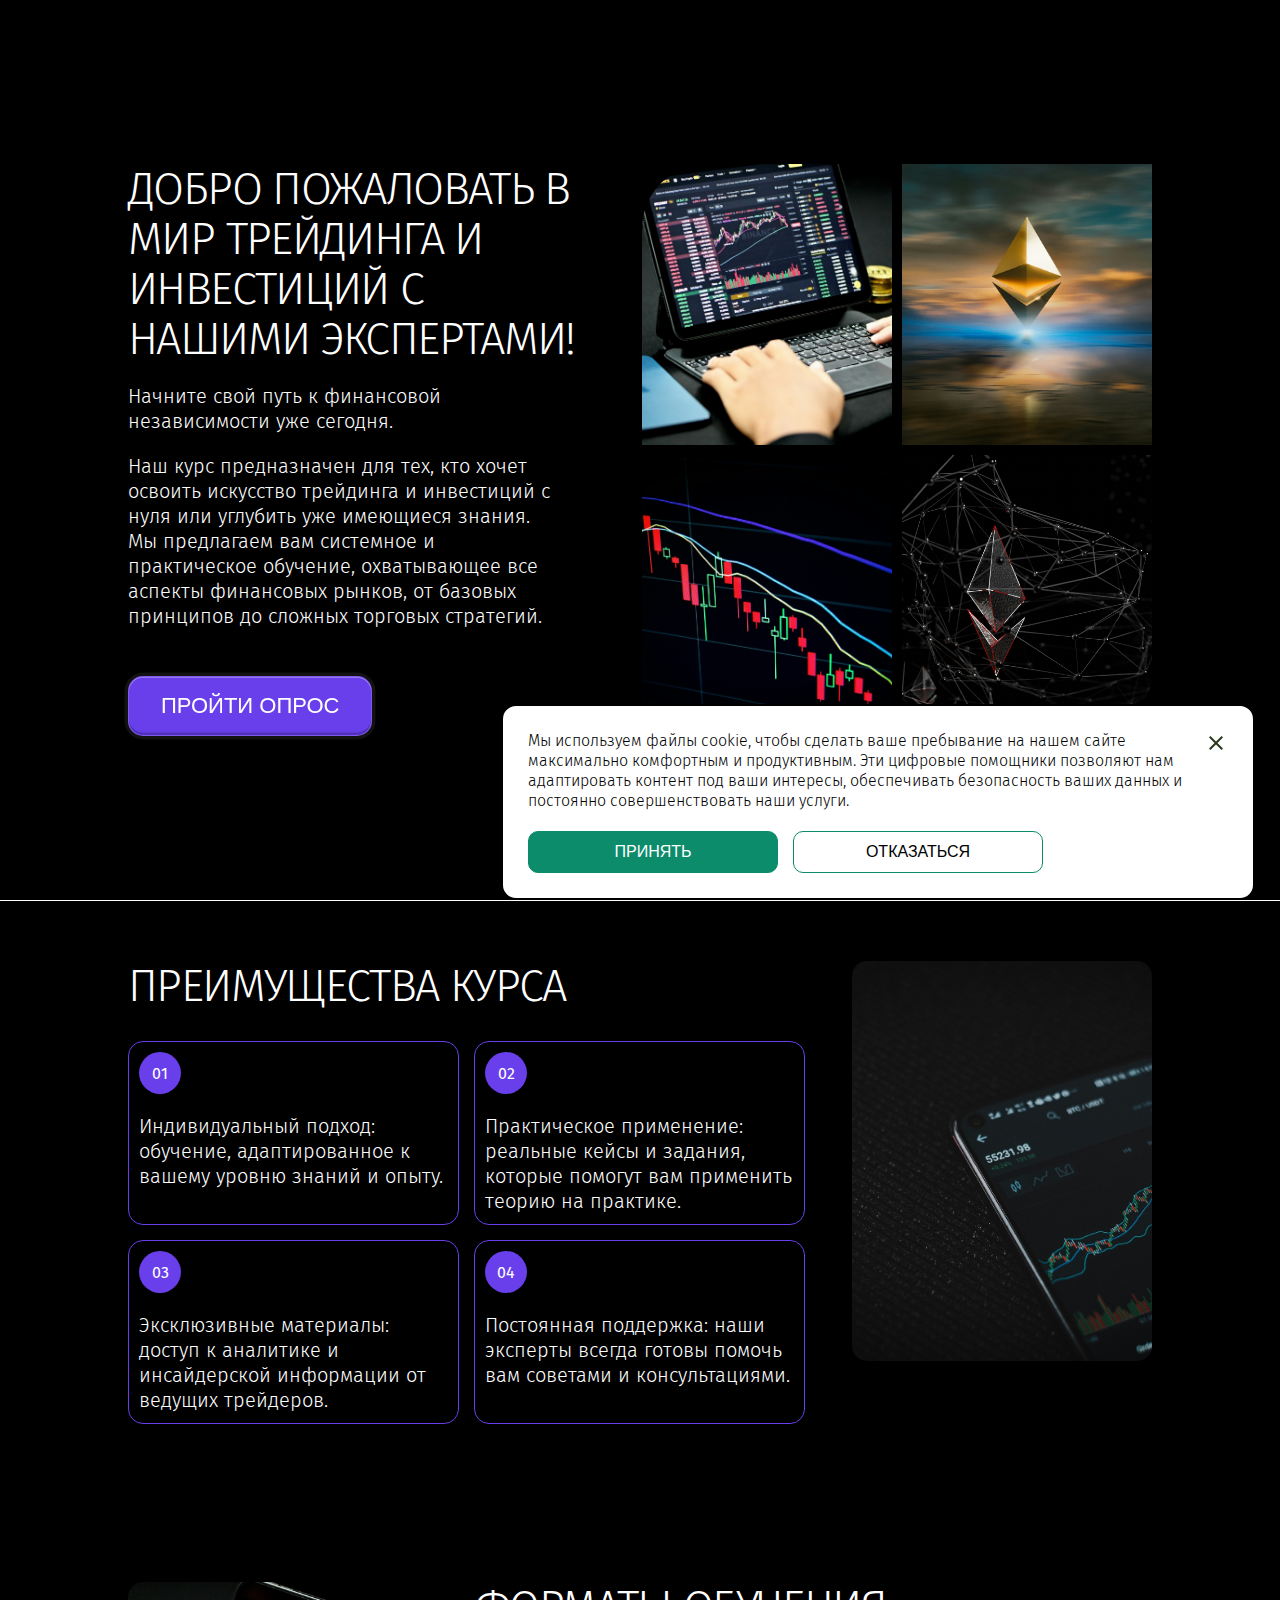
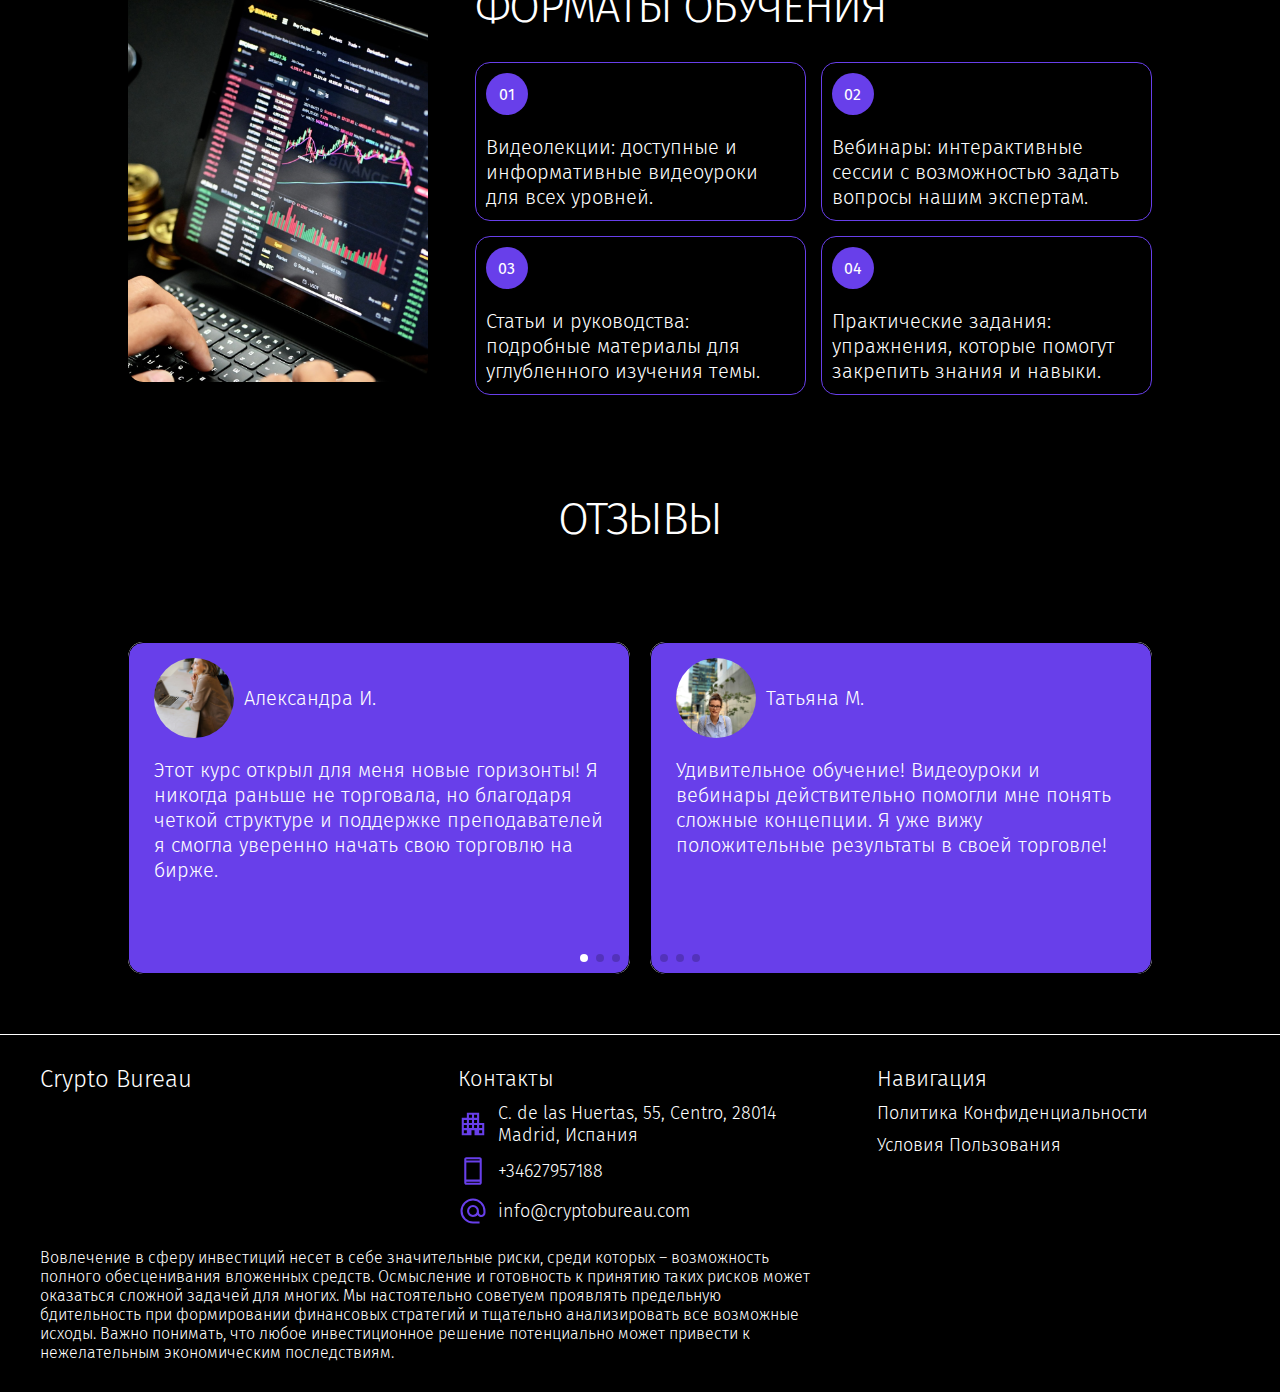
<file: index.html>
<!DOCTYPE html>
<html lang="ru">
<head>
    <meta charset="UTF-8">
    <meta name="viewport" content="width=device-width, initial-scale=1.0">
    <title>Crypto Bureau</title>
    <link rel="stylesheet" href="https://cdn.jsdelivr.net/npm/swiper@11/swiper-bundle.min.css" />
    <!-- Font -->
    <link rel="preconnect" href="https://fonts.googleapis.com">
    <link rel="preconnect" href="https://fonts.gstatic.com" crossorigin>
    <link href="https://fonts.googleapis.com/css2?family=Fira+Sans:ital,wght@0,100;0,200;0,300;0,400;0,500;0,600;0,700;0,800;0,900;1,100;1,200;1,300;1,400;1,500;1,600;1,700;1,800;1,900&display=swap" rel="stylesheet">
    
    <!-- Main CSS -->
    <link rel="stylesheet" href="css/style.css">
</head>
<body>
    <div class="slider">

        <div class="status-bar">
            <div class="progress"></div>
        </div>
        <div class="slide active bg-img" id="start">
            <div class="center-align">
                <div class="all-text-wrapper">
                    
                    <div class="text-wrapper">
                        <p class="paragraph-big">Добро пожаловать в мир трейдинга и инвестиций с нашими экспертами!</p>
                        <p class="paragraph">Начните свой путь к финансовой независимости уже сегодня.</p>
                        <p class="paragraph">Наш курс предназначен для тех, кто хочет освоить искусство трейдинга и инвестиций с нуля или углубить уже имеющиеся знания. Мы предлагаем вам системное и практическое обучение, охватывающее все аспекты финансовых рынков, от базовых принципов до сложных торговых стратегий.

                        </p>
                    </div>
                    <button class="start-quiz is-blicked" id="startButton" onclick="nextSlide('slide1')">
                        пройти опрос</button>
                </div>
                <div class="img-wrapper">
                    <img src="img/crypto-img-1.jpg" alt="crypto" class="hero-img border-top-left">
                    <img src="img/crypto-img-2.jpg" alt="crypto" class="hero-img">
                    <img src="img/crypto-img3.jpg" alt="crypto" class="hero-img">
                    <img src="img/crypto-img-4.jpg" alt="crypto" class="hero-img border-bottom-right">
                </div>
            </div>
        </div>
        <div class="slide" id="slide1">
            <div class="slide-wrapper">
                <h2>Какой у вас опыт работы с инвестициями?
                </h2>
            </div>
            <ul>
                <li><button class="button-answer" data-answer="begginer" onclick="nextSlide('slide2', 'beginner')">Никогда не инвестировал</button></li>
                <li><button class="button-answer" data-answer="basic" onclick="nextSlide('slide2', 'basic')">Имею базовые знания и немного опыта
                </button></li>
                <li><button class="button-answer" data-answer="intermediate" onclick="nextSlide('slide2', 'intermediate')">Время от времени занимаюсь инвестициями</button></li>
                <li><button class="button-answer" data-answer="advanced" onclick="nextSlide('slide2', 'advanced')">Регулярно инвестирую и изучаю новые возможности</button></li>
            </ul>
        </div>
        <div class="slide" id="slide2">
            <div class="slide-wrapper">
                <h2>Что вы хотите улучшить с помощью нашего курса?

                </h2>
            </div>
            <ul>
                <li><button class="button-answer" data-answer="basics" onclick="nextSlide('slide3', 'basics')">
                    Понять основы инвестиционного анализа
                    </button></li>
                <li><button class="button-answer" data-answer="improve" onclick="nextSlide('slide3', 'improve')">
                    Повысить эффективность своих текущих стратегий
                    </button></li>
                <li><button class="button-answer" data-answer="develop" onclick="nextSlide('slide3', 'develop')">
                    Разработать более сложные и прибыльные стратегии
                    </button></li>
                <li><button class="button-answer" data-answer="professional" onclick="nextSlide('slide3', 'professional')">
                    Достичь уровня профессионального инвестора

                    </button></li>
            </ul>
        </div>
        <div class="slide" id="slide3">
            <div class="slide-wrapper">
                <h2>Сколько времени в день вы готовы уделять изучению материалов курса?


                </h2>
            </div>
            <ul>
                <li><button class="button-answer" onclick="nextSlide('slide4', 'less_than_1')">
                    Менее 1 часа
                    </button></li>
                <li><button class="button-answer" onclick="nextSlide('slide4', '1_to_2')">
                    1-2 часа
                    </button></li>
                <li><button class="button-answer" onclick="nextSlide('slide4', '2_to_4')">
                    2-4 часа
                    </button></li>
                <li><button class="button-answer" onclick="nextSlide('slide4', 'more_than_4')">
                    Более 4 часов

                    </button></li>
            </ul>
        </div>
        <div class="slide" id="slide4">
            <div class="slide-wrapper">
                <h2>Какой вид контента вам наиболее удобен для обучения?
                </h2>
            </div>
            <ul>
                <li><button class="button-answer" onclick="nextSlide('slide5', 'videos')">
                    Видеоуроки и презентации

                    </button></li>
                <li><button class="button-answer" onclick="nextSlide('slide5', 'webinars')">
                    Онлайн вебинары с экспертами
                    </button></li>
                <li><button class="button-answer" onclick="nextSlide('slide5', 'articles')">
                    Статьи и учебные материалы для чтения
                    </button></li>
                <li><button class="button-answer" onclick="nextSlide('slide5', 'practical')">
                    Практические упражнения и интерактивные задания
                    </button></li>
            </ul>
        </div>
        <div class="slide" id="slide5">
            <div class="result-container">
                <div class="form-container">
                    <div class="title-wrapper">
                        <h3>Спасибо за участие в нашем квизе!</h3>
                        <p class="paragraph">Пожалуйста, оставьте свои контактные данные, чтобы мы могли отправить вам результаты квиза и предложить персонализированные рекомендации по обучению.</p>
                    </div>
                    <div class="quiz-results">
                        <p class="paragraph">Ваш уровень знаний: <span id="knowledgeLevel"></span></p>
                        <p class="paragraph">Тип активов, которыми вы планируете торговать: <span id="assetType"></span></p>
                    </div>
                    <form id="quizForm" onsubmit="return validateForm(event)">
                        <input type="text" id="name" name="name" placeholder="Имя" required>
                        <input type="email" id="email" name="email" placeholder="Почта" required>
                        <input type="tel" id="phone" name="phone" placeholder="Телефон">
                        <label for="list">Предпочтительный формат обучения:</label>
                        <select name="learning-list" id="list">
                            <option value="videos"> Видеоуроки и презентации
                            </option>
                            <option value="webinars">Онлайн вебинары с экспертами</option>
                            <option value="articles">Статьи и учебные материалы</option>
                            <option value="practical">Статьи и учебные материалы для чтения</option>
                            <option value="consultations">Практические упражнения и интерактивные задания</option>
                        </select>
                        <label for="message">Комментарий или вопрос:</label>
                        <textarea id="message" name="message" rows="2"></textarea>
                        <button type="submit" class="form-button">Отправить</button>
                    </form>
                </div>
            </div>
        </div>
    </div>
    <section class="section" id="blog">
        <div class="center-align column">
            <div class="section-wrapper">
                <div class="blog-text-wrapper">
                    <p class="paragraph-big">Преимущества курса</p>
                    <div class="benefits-wrapper">
                        <div class="benefits-item">
                            <div class="benefits-img">01</div>
                            <p class="paragraph">Индивидуальный подход: обучение, адаптированное к вашему уровню знаний и опыту.
                            </p>
                        </div>
                        <div class="benefits-item">
                            <div class="benefits-img">02</div>
                            <p class="paragraph">Практическое применение: реальные кейсы и задания, которые помогут вам применить теорию на практике.</p>
                        </div>
                        <div class="benefits-item">
                            <div class="benefits-img">03</div>
                            <p class="paragraph">Эксклюзивные материалы: доступ к аналитике и инсайдерской информации от ведущих трейдеров.</p>
                        </div>
                        <div class="benefits-item">
                            <div class="benefits-img">04</div>
                            <p class="paragraph">Постоянная поддержка: наши эксперты всегда готовы помочь вам советами и консультациями.</p>
                        </div>
                    </div>
                </div>
                <img src="img/blog1.jpg" alt="" class="blog-img">
            </div>
            <div class="section-wrapper">
                <img src="img/blog-img2.jpg" alt="" class="blog-img">
                <div class="blog-text-wrapper">
                    <p class="paragraph-big">Форматы обучения</p>
                    <div class="benefits-wrapper">
                        <div class="benefits-item">
                            <div class="benefits-img">01</div>
                            <p class="paragraph">Видеолекции: доступные и информативные видеоуроки для всех уровней.
                            </p>
                        </div>
                        <div class="benefits-item">
                            <div class="benefits-img">02</div>
                            <p class="paragraph">Вебинары: интерактивные сессии с возможностью задать вопросы нашим экспертам.</p>
                        </div>
                        <div class="benefits-item">
                            <div class="benefits-img">03</div>
                            <p class="paragraph">Статьи и руководства: подробные материалы для углубленного изучения темы.</p>
                        </div>
                        <div class="benefits-item">
                            <div class="benefits-img">04</div>
                            <p class="paragraph">Практические задания: упражнения, которые помогут закрепить знания и навыки.</p>
                        </div>
                    </div>
                </div>
            </div>
            <p class="paragraph-big">Отзывы</p>
            <div class="section-wrapper">
                <div class="swiper mySwiper">
                    <div class="swiper-wrapper">
                        <div class="swiper-slide">
                            <div class="testimonials-item">
                                <div class="testimonials-name">
                                    <div class="testimonials-img">
                                        <img src="img/testim1.jpg" alt="" class="testimonial-img">
                                    </div>
                                    <p class="paragraph">Александра И.
                                    </p>
                                </div>
                                <div class="testimonials-text">
                                    <p class="paragraph">Этот курс открыл для меня новые горизонты! Я никогда раньше не торговала, но благодаря четкой структуре и поддержке преподавателей я смогла уверенно начать свою торговлю на бирже.</p>
                                </div>
                            </div>
                        </div>
                        <div class="swiper-slide">
                            <div class="testimonials-item">
                                <div class="testimonials-name">
                                    <div class="testimonials-img">
                                        <img src="img/testim2.jpg" alt="" class="testimonial-img">
                                    </div>
                                    <p class="paragraph">Татьяна М.
                                    </p>
                                </div>
                                <div class="testimonials-text">
                                    <p class="paragraph">Удивительное обучение! Видеоуроки и вебинары действительно помогли мне понять сложные концепции. Я уже вижу положительные результаты в своей торговле!</p>
                                </div>
                            </div>
                        </div>
                        <div class="swiper-slide">
                            <div class="testimonials-item">
                                <div class="testimonials-name">
                                    <div class="testimonials-img">
                                        <img src="img/testim3.jpg" alt="" class="testimonial-img">
                                    </div>
                                    <p class="paragraph">Виктория С.
                                    </p>
                                </div>
                                <div class="testimonials-text">
                                    <p class="paragraph">Я занималась трейдингом на любительском уровне, но после прохождения курса мои навыки значительно улучшились. Инструкторы великолепны, и материал очень качественный.</p>
                                </div>
                            </div>
                        </div>
                        <div class="swiper-slide">
                            <div class="testimonials-item">
                                <div class="testimonials-name">
                                    <div class="testimonials-img">
                                        <img src="img/testim8.jpg" alt="" class="testimonial-img">
                                    </div>
                                    <p class="paragraph">Влад К.
                                    </p>
                                </div>
                                <div class="testimonials-text">
                                    <p class="paragraph">Отличный курс для всех уровней подготовки! Я был абсолютным новичком, но теперь уверенно разбираюсь в основных аспектах трейдинга и уже делаю свои первые успешные сделки.</p>
                                </div>
                            </div>
                        </div>
                        <div class="swiper-slide">
                            <div class="testimonials-item">
                                <div class="testimonials-name">
                                    <div class="testimonials-img">
                                        <img src="img/testim4.jpg" alt="" class="testimonial-img">
                                    </div>
                                    <p class="paragraph">Ольга П.
                                    </p>
                                </div>
                                <div class="testimonials-text">
                                    <p class="paragraph">Курс превзошел мои ожидания! Особо понравились практические задания, которые позволили применить теорию на практике. Теперь я уверенно торгую криптовалютами и акциями.</p>
                                </div>
                            </div>
                        </div>
                        <div class="swiper-slide">
                            <div class="testimonials-item">
                                <div class="testimonials-name">
                                    <div class="testimonials-img">
                                        <img src="img/testim5.jpg" alt="" class="testimonial-img">
                                    </div>
                                    <p class="paragraph">Влада К.
                                    </p>
                                </div>
                                <div class="testimonials-text">
                                    <p class="paragraph">Этот курс стоит каждого вложенного рубля. Я получила все необходимые знания и поддержку, чтобы начать торговать на профессиональном уровне. Рекомендую всем!</p>
                                </div>
                            </div>
                        </div>
                        <div class="swiper-slide">
                            <div class="testimonials-item">
                                <div class="testimonials-name">
                                    <div class="testimonials-img">
                                        <img src="img/testim6.jpg" alt="" class="testimonial-img">
                                    </div>
                                    <p class="paragraph">Екатерина В.
                                    </p>
                                </div>
                                <div class="testimonials-text">
                                    <p class="paragraph">Прекрасное обучение для тех, кто хочет погрузиться в мир инвестиций и трейдинга. Материалы поданы доступно и понятно, а поддержка преподавателей просто отличная.</p>
                                </div>
                            </div>
                        </div>
                        <div class="swiper-slide">
                            <div class="testimonials-item">
                                <div class="testimonials-name">
                                    <div class="testimonials-img">
                                        <img src="img/testim7.jpg" alt="" class="testimonial-img">
                                    </div>
                                    <p class="paragraph">Максим Л.
                                    </p>
                                </div>
                                <div class="testimonials-text">
                                    <p class="paragraph">Я всегда боялся начать торговать из-за риска потерь. Этот курс помог мне преодолеть страхи и научил, как грамотно управлять рисками. Теперь я чувствую себя намного увереннее.</p>
                                </div>
                            </div>
                        </div>
                    </div>
                    <div class="swiper-pagination"></div>
                </div>
            </div>
        </div>
    </section>
    <footer>
        <div class="footer-wrapper">
            <div class="footer-item">
                <h3>Crypto Bureau
                </h3>
            </div>
            <div class="footer-item">
                <h4>Контакты</h4>
                <div class="footer-contacts-wrapper">
                    <a href="https://maps.app.goo.gl/DUvqPt8jyqcpix4PA" class="footer-link">
                        <svg xmlns="http://www.w3.org/2000/svg" height="40px" viewBox="0 -960 960 960" width="40px" fill="#e3e3e3"><path d="M120-120v-556.67h163.33V-840h393.34v326.67H840V-120H528.67v-163.33h-97.34V-120H120Zm66.67-66.67h96.66v-96.66h-96.66v96.66Zm0-163.33h96.66v-96.67h-96.66V-350Zm0-163.33h96.66V-610h-96.66v96.67ZM350-350h96.67v-96.67H350V-350Zm0-163.33h96.67V-610H350v96.67Zm0-163.34h96.67v-96.66H350v96.66ZM513.33-350H610v-96.67h-96.67V-350Zm0-163.33H610V-610h-96.67v96.67Zm0-163.34H610v-96.66h-96.67v96.66Zm163.34 490h96.66v-96.66h-96.66v96.66Zm0-163.33h96.66v-96.67h-96.66V-350Z"/></svg>
                        C. de las Huertas, 55, Centro, 28014 Madrid, Испания
                    </a>
                    <a href="tel:+34627957188" class="footer-link">
                        <svg xmlns="http://www.w3.org/2000/svg" height="40px" viewBox="0 -960 960 960" width="40px" fill="#e3e3e3"><path d="M266.67-40q-27 0-46.84-19.83Q200-79.67 200-106.67v-746.66q0-27 19.83-46.84Q239.67-920 266.67-920h426.66q27 0 46.84 19.83Q760-880.33 760-853.33v746.66q0 27-19.83 46.84Q720.33-40 693.33-40H266.67Zm0-100v33.33h426.66V-140H266.67Zm0-66.67h426.66v-546.66H266.67v546.66Zm0-613.33h426.66v-33.33H266.67V-820Zm0 0v-33.33V-820Zm0 680v33.33V-140Z"/></svg>
                        +34627957188
                    </a>
                    <a href="mailto:info@cryptobureau.com" class="footer-link">
                        <svg xmlns="http://www.w3.org/2000/svg" height="40px" viewBox="0 -960 960 960" width="40px" fill="#e3e3e3"><path d="M480-80q-83 0-156-31.5T197-197q-54-54-85.5-127T80-480q0-83 31.5-156T197-763q54-54 127-85.5T480-880q83 0 156 31.5T763-763q54 54 85.5 127T880-480v54.67q0 57-39.73 96.5t-97.6 39.5q-35.72 0-67.36-16.67t-49.98-47.33q-27 32.33-65.22 48.16-38.22 15.84-80.11 15.84-79.4 0-135.37-55.5-55.96-55.5-55.96-135.18t55.96-135.83Q400.6-672 480-672t135.37 56.16q55.96 56.16 55.96 135.84v54.67q0 29.07 20.67 49.2Q712.67-356 742.33-356q29.67 0 50.34-20.13 20.66-20.13 20.66-49.2V-480q0-139.58-96.87-236.46-96.88-96.87-236.46-96.87t-236.46 96.87Q146.67-619.58 146.67-480t96.87 236.46q96.88 96.87 236.46 96.87h209.33V-80H480Zm.04-276q51.96 0 88.29-36.17 36.34-36.16 36.34-87.83 0-52.67-36.38-89-36.37-36.33-88.33-36.33T391.67-569q-36.34 36.33-36.34 89 0 51.67 36.38 87.83Q428.08-356 480.04-356Z"/></svg>
                        info@cryptobureau.com</a>
                </div>
            </div>
            <div class="footer-item">
                    <h4>Навигация</h4>
                    <a href="privacy.html" class="footer-link">Политика Конфиденциальности</a>
                    <a href="terms.html" class="footer-link">Условия Пользования</a>
            </div>
            <div class="footer-item">
                    <p>Вовлечение в сферу инвестиций несет в себе значительные риски, среди которых – возможность полного обесценивания вложенных средств. Осмысление и готовность к принятию таких рисков может оказаться сложной задачей для многих. Мы настоятельно советуем проявлять предельную бдительность при формировании финансовых стратегий и тщательно анализировать все возможные исходы. Важно понимать, что любое инвестиционное решение потенциально может привести к нежелательным экономическим последствиям.</p>
            </div>
        </div>
    </footer>
    <div id="cookie-banner" class="cookie-banner">
        <div class="cookies-banner">
            <div class="text-x">
                <p class="text-banner">Мы используем файлы cookie, чтобы сделать ваше пребывание на нашем сайте максимально комфортным и продуктивным. Эти цифровые помощники позволяют нам адаптировать контент под ваши интересы, обеспечивать безопасность ваших данных и постоянно совершенствовать наши услуги.</p>
                <div id="decline" class="decline"><img src="img/close_24dp_FILL0_wght400_GRAD0_opsz24.png" alt
                        class="x-icon"></div>
            </div>
            <div class="cookie-button-wrapper">
                <button id="accept-cookies" class="cookie-button w-button">Принять</button>
                <button id="decline-cookies" class="cookie-button transparent-button w-button">Отказаться</button>
            </div>
            
        </div>
    </div>
    <script src="https://cdn.jsdelivr.net/npm/swiper@11/swiper-bundle.min.js"></script>

    <script>
        var swiper = new Swiper(".mySwiper", {
          slidesPerView: 2,
          loop: true,
          spaceBetween: 30,
          pagination: {
            el: ".swiper-pagination",
            clickable: true,
          },
          breakpoints: {
             // when window width is >= 320px
            320: {
              slidesPerView: 1,
                spaceBetween: 20
                },
             // when window width is >= 768px
            768: {
              slidesPerView: 2,
                spaceBetween: 20
                },
          },
        });
      </script>
    <script src="js/main.js"></script>
</body>
</html>
</file>
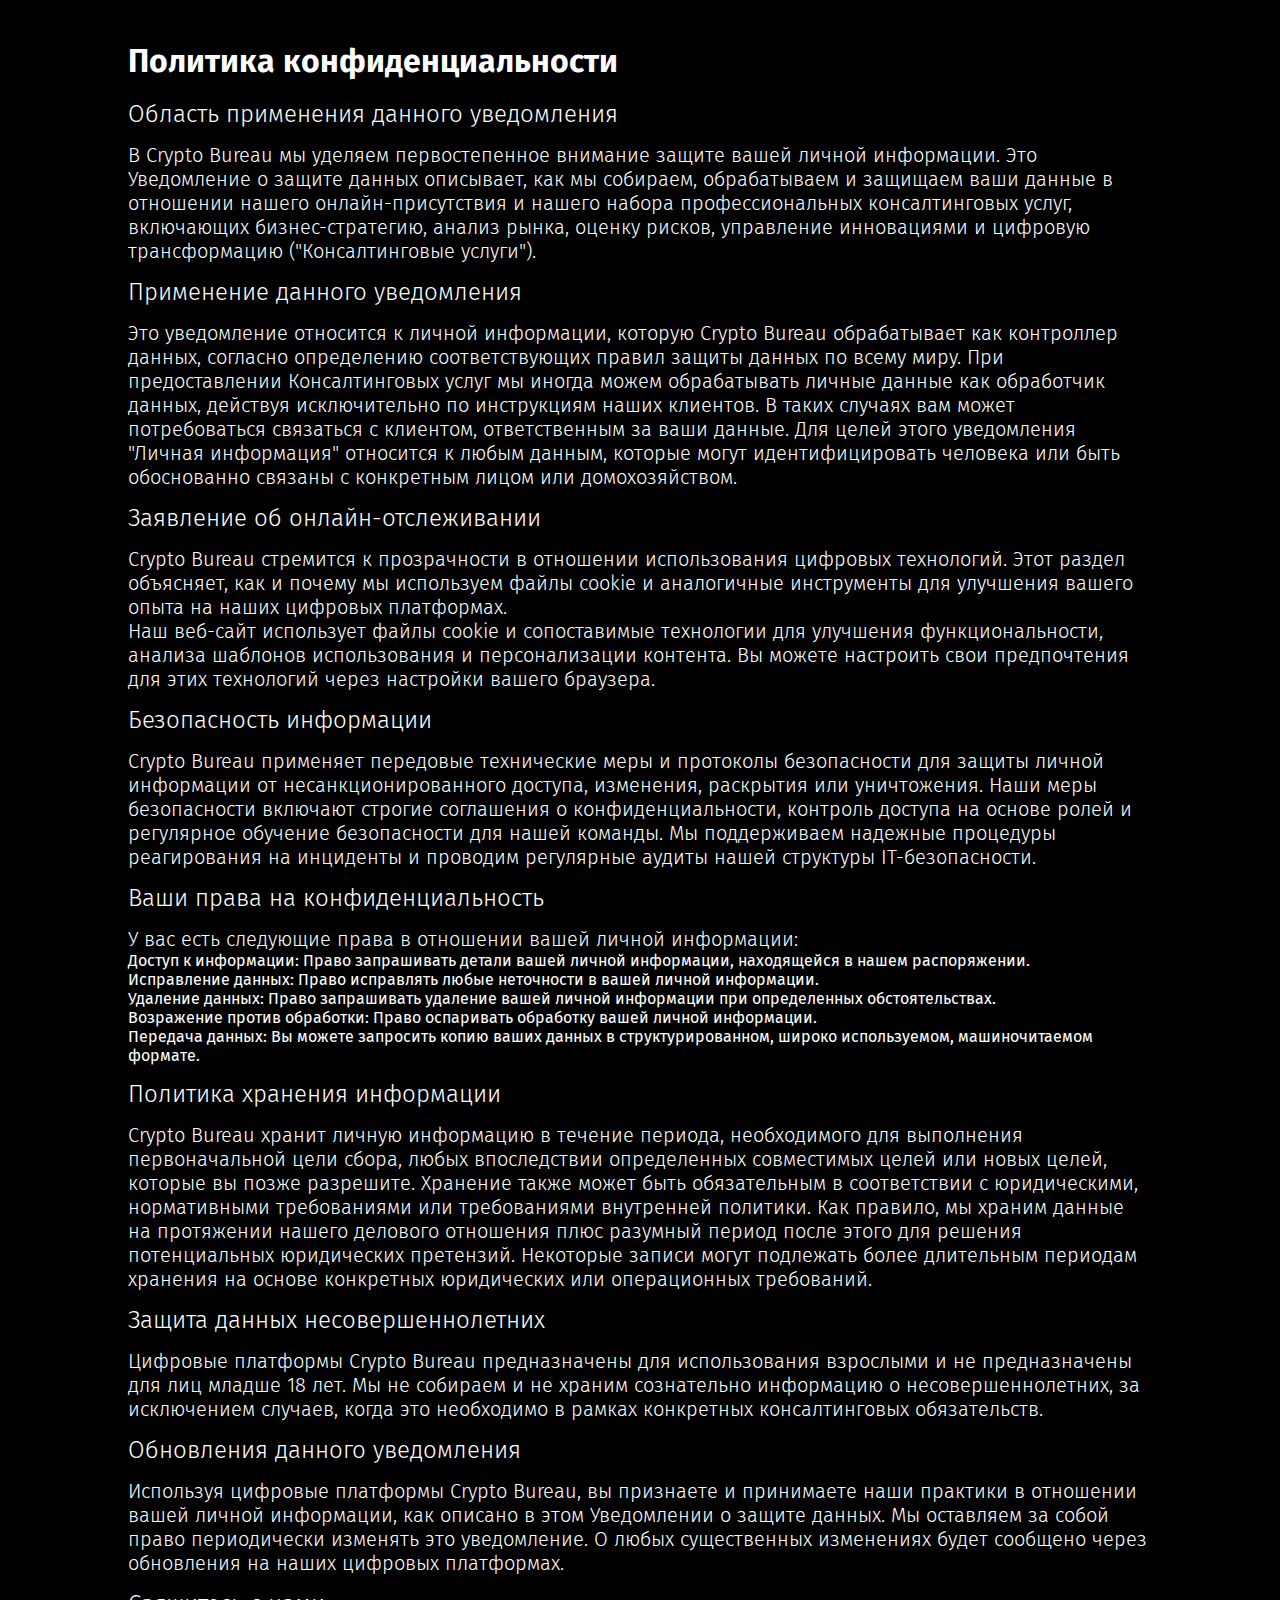
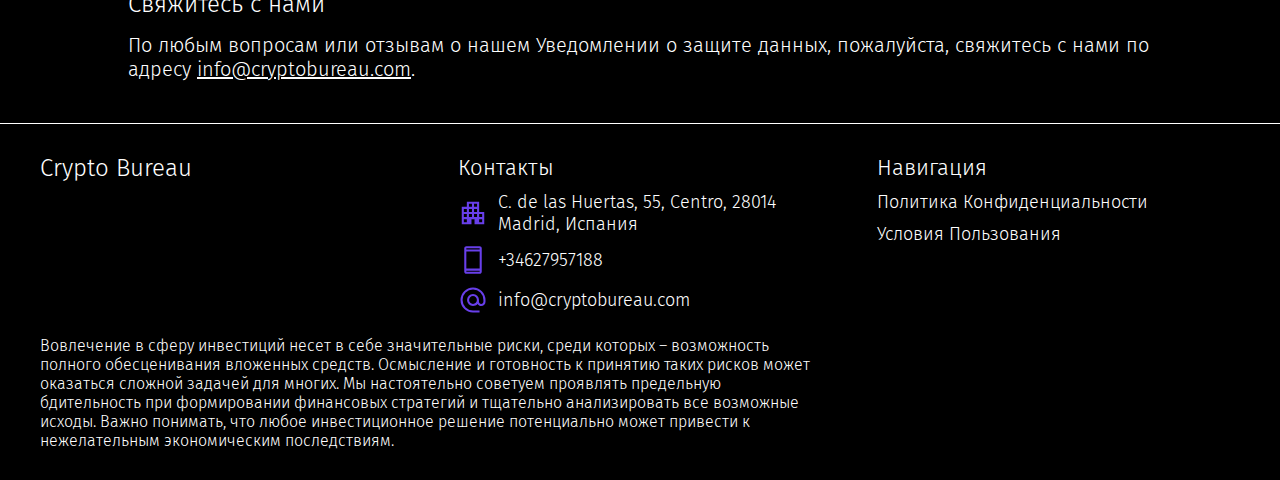
<file: privacy.html>
<!DOCTYPE html>
<html lang="ru">
    <head>
        <meta charset="UTF-8">
        <meta name="viewport" content="width=device-width, initial-scale=1.0">
        <title>Crypto Bureau</title>
        <!-- Font -->
        <link rel="preconnect" href="https://fonts.googleapis.com">
        <link rel="preconnect" href="https://fonts.gstatic.com" crossorigin>
        <link href="https://fonts.googleapis.com/css2?family=Fira+Sans:ital,wght@0,100;0,200;0,300;0,400;0,500;0,600;0,700;0,800;0,900;1,100;1,200;1,300;1,400;1,500;1,600;1,700;1,800;1,900&display=swap" rel="stylesheet">
        
        <!-- Main CSS -->
        <link rel="stylesheet" href="css/style.css">
    </head>
<body>
    <main>
        <article class="container primary-section">
            <div class="content-area" style="padding: 22px 0px;">
                <h1 style="text-align: left;" class="main-title">Политика конфиденциальности</h1>
                <h3 id="scope-of-notice">Область применения данного уведомления</h3>
                <p>В Crypto Bureau мы уделяем первостепенное внимание защите вашей личной информации. Это Уведомление о защите данных описывает, как мы собираем, обрабатываем и защищаем ваши данные в отношении нашего онлайн-присутствия и нашего набора профессиональных консалтинговых услуг, включающих бизнес-стратегию, анализ рынка, оценку рисков, управление инновациями и цифровую трансформацию ("Консалтинговые услуги").</p>
                <h3 style="text-align: left;" id="notice-application">Применение данного уведомления</h3>
                <p>
                  Это уведомление относится к личной информации, которую Crypto Bureau обрабатывает как контроллер данных, согласно определению соответствующих правил защиты данных по всему миру. При предоставлении Консалтинговых услуг мы иногда можем обрабатывать личные данные как обработчик данных, действуя исключительно по инструкциям наших клиентов. В таких случаях вам может потребоваться связаться с клиентом, ответственным за ваши данные. Для целей этого уведомления "Личная информация" относится к любым данным, которые могут идентифицировать человека или быть обоснованно связаны с конкретным лицом или домохозяйством.</p>
                <h3 style="text-align: left;" id="online-tracking">Заявление об онлайн-отслеживании</h3>
                <p>
                  Crypto Bureau стремится к прозрачности в отношении использования цифровых технологий. Этот раздел объясняет, как и почему мы используем файлы cookie и аналогичные инструменты для улучшения вашего опыта на наших цифровых платформах.</p>
                  <p>Наш веб-сайт использует файлы cookie и сопоставимые технологии для улучшения функциональности, анализа шаблонов использования и персонализации контента. Вы можете настроить свои предпочтения для этих технологий через настройки вашего браузера.</p>
                <h3 style="text-align: left;" id="data-security">Безопасность информации</h3>
                <p>
                  Crypto Bureau применяет передовые технические меры и протоколы безопасности для защиты личной информации от несанкционированного доступа, изменения, раскрытия или уничтожения. Наши меры безопасности включают строгие соглашения о конфиденциальности, контроль доступа на основе ролей и регулярное обучение безопасности для нашей команды. Мы поддерживаем надежные процедуры реагирования на инциденты и проводим регулярные аудиты нашей структуры IT-безопасности.</p>
                <h3 style="text-align: left;" id="individual-rights">Ваши права на конфиденциальность</h3>
                <p>У вас есть следующие права в отношении вашей личной информации:
                    <ul>
                        <li>Доступ к информации: Право запрашивать детали вашей личной информации, находящейся в нашем распоряжении.</li>
                        <li>Исправление данных: Право исправлять любые неточности в вашей личной информации.</li>
                        <li>Удаление данных: Право запрашивать удаление вашей личной информации при определенных обстоятельствах.</li>
                        <li>Возражение против обработки: Право оспаривать обработку вашей личной информации.</li>
                        <li>Передача данных: Вы можете запросить копию ваших данных в структурированном, широко используемом, машиночитаемом формате.</li>
                    </ul>
                </p>
                <h3 style="text-align: left;" id="data-retention">Политика хранения информации</h3>
                <p>
                  Crypto Bureau хранит личную информацию в течение периода, необходимого для выполнения первоначальной цели сбора, любых впоследствии определенных совместимых целей или новых целей, которые вы позже разрешите. Хранение также может быть обязательным в соответствии с юридическими, нормативными требованиями или требованиями внутренней политики. Как правило, мы храним данные на протяжении нашего делового отношения плюс разумный период после этого для решения потенциальных юридических претензий. Некоторые записи могут подлежать более длительным периодам хранения на основе конкретных юридических или операционных требований.</p>
                <h3 style="text-align: left;" id="youth-privacy">Защита данных несовершеннолетних</h3>
                <p>Цифровые платформы Crypto Bureau предназначены для использования взрослыми и не предназначены для лиц младше 18 лет. Мы не собираем и не храним сознательно информацию о несовершеннолетних, за исключением случаев, когда это необходимо в рамках конкретных консалтинговых обязательств.</p>
                <h3 style="text-align: left;" id="policy-updates">Обновления данного уведомления</h3>
                <p>
                  Используя цифровые платформы Crypto Bureau, вы признаете и принимаете наши практики в отношении вашей личной информации, как описано в этом Уведомлении о защите данных. Мы оставляем за собой право периодически изменять это уведомление. О любых существенных изменениях будет сообщено через обновления на наших цифровых платформах.</p>
                <h3 style="text-align: left;" id="contact-info">Свяжитесь с нами</h3>
                <p>По любым вопросам или отзывам о нашем Уведомлении о защите данных, пожалуйста, свяжитесь с нами по адресу <a href="mailto:info@cryptobureau.com" style="color: #fff;">info@cryptobureau.com</a>.</p>
            </div>
        </article>
    </main>
    <footer>
        <div class="footer-wrapper">
            <div class="footer-item">
                <h3>Crypto Bureau
                </h3>
            </div>
            <div class="footer-item">
                <h4>Контакты</h4>
                <div class="footer-contacts-wrapper">
                    <a href="https://maps.app.goo.gl/DUvqPt8jyqcpix4PA" class="footer-link">
                        <svg xmlns="http://www.w3.org/2000/svg" height="40px" viewBox="0 -960 960 960" width="40px" fill="#e3e3e3"><path d="M120-120v-556.67h163.33V-840h393.34v326.67H840V-120H528.67v-163.33h-97.34V-120H120Zm66.67-66.67h96.66v-96.66h-96.66v96.66Zm0-163.33h96.66v-96.67h-96.66V-350Zm0-163.33h96.66V-610h-96.66v96.67ZM350-350h96.67v-96.67H350V-350Zm0-163.33h96.67V-610H350v96.67Zm0-163.34h96.67v-96.66H350v96.66ZM513.33-350H610v-96.67h-96.67V-350Zm0-163.33H610V-610h-96.67v96.67Zm0-163.34H610v-96.66h-96.67v96.66Zm163.34 490h96.66v-96.66h-96.66v96.66Zm0-163.33h96.66v-96.67h-96.66V-350Z"/></svg>
                        C. de las Huertas, 55, Centro, 28014 Madrid, Испания
                    </a>
                    <a href="tel:+34627957188" class="footer-link">
                        <svg xmlns="http://www.w3.org/2000/svg" height="40px" viewBox="0 -960 960 960" width="40px" fill="#e3e3e3"><path d="M266.67-40q-27 0-46.84-19.83Q200-79.67 200-106.67v-746.66q0-27 19.83-46.84Q239.67-920 266.67-920h426.66q27 0 46.84 19.83Q760-880.33 760-853.33v746.66q0 27-19.83 46.84Q720.33-40 693.33-40H266.67Zm0-100v33.33h426.66V-140H266.67Zm0-66.67h426.66v-546.66H266.67v546.66Zm0-613.33h426.66v-33.33H266.67V-820Zm0 0v-33.33V-820Zm0 680v33.33V-140Z"/></svg>
                        +34627957188
                    </a>
                    <a href="mailto:info@cryptobureau.com" class="footer-link">
                        <svg xmlns="http://www.w3.org/2000/svg" height="40px" viewBox="0 -960 960 960" width="40px" fill="#e3e3e3"><path d="M480-80q-83 0-156-31.5T197-197q-54-54-85.5-127T80-480q0-83 31.5-156T197-763q54-54 127-85.5T480-880q83 0 156 31.5T763-763q54 54 85.5 127T880-480v54.67q0 57-39.73 96.5t-97.6 39.5q-35.72 0-67.36-16.67t-49.98-47.33q-27 32.33-65.22 48.16-38.22 15.84-80.11 15.84-79.4 0-135.37-55.5-55.96-55.5-55.96-135.18t55.96-135.83Q400.6-672 480-672t135.37 56.16q55.96 56.16 55.96 135.84v54.67q0 29.07 20.67 49.2Q712.67-356 742.33-356q29.67 0 50.34-20.13 20.66-20.13 20.66-49.2V-480q0-139.58-96.87-236.46-96.88-96.87-236.46-96.87t-236.46 96.87Q146.67-619.58 146.67-480t96.87 236.46q96.88 96.87 236.46 96.87h209.33V-80H480Zm.04-276q51.96 0 88.29-36.17 36.34-36.16 36.34-87.83 0-52.67-36.38-89-36.37-36.33-88.33-36.33T391.67-569q-36.34 36.33-36.34 89 0 51.67 36.38 87.83Q428.08-356 480.04-356Z"/></svg>
                        info@cryptobureau.com</a>
                </div>
            </div>
            <div class="footer-item">
                    <h4>Навигация</h4>
                    <a href="privacy.html" class="footer-link">Политика Конфиденциальности</a>
                    <a href="terms.html" class="footer-link">Условия Пользования</a>
            </div>
            <div class="footer-item">
                    <p>Вовлечение в сферу инвестиций несет в себе значительные риски, среди которых – возможность полного обесценивания вложенных средств. Осмысление и готовность к принятию таких рисков может оказаться сложной задачей для многих. Мы настоятельно советуем проявлять предельную бдительность при формировании финансовых стратегий и тщательно анализировать все возможные исходы. Важно понимать, что любое инвестиционное решение потенциально может привести к нежелательным экономическим последствиям.</p>
            </div>
        </div>
    </footer>
</body>
</html>
</file>
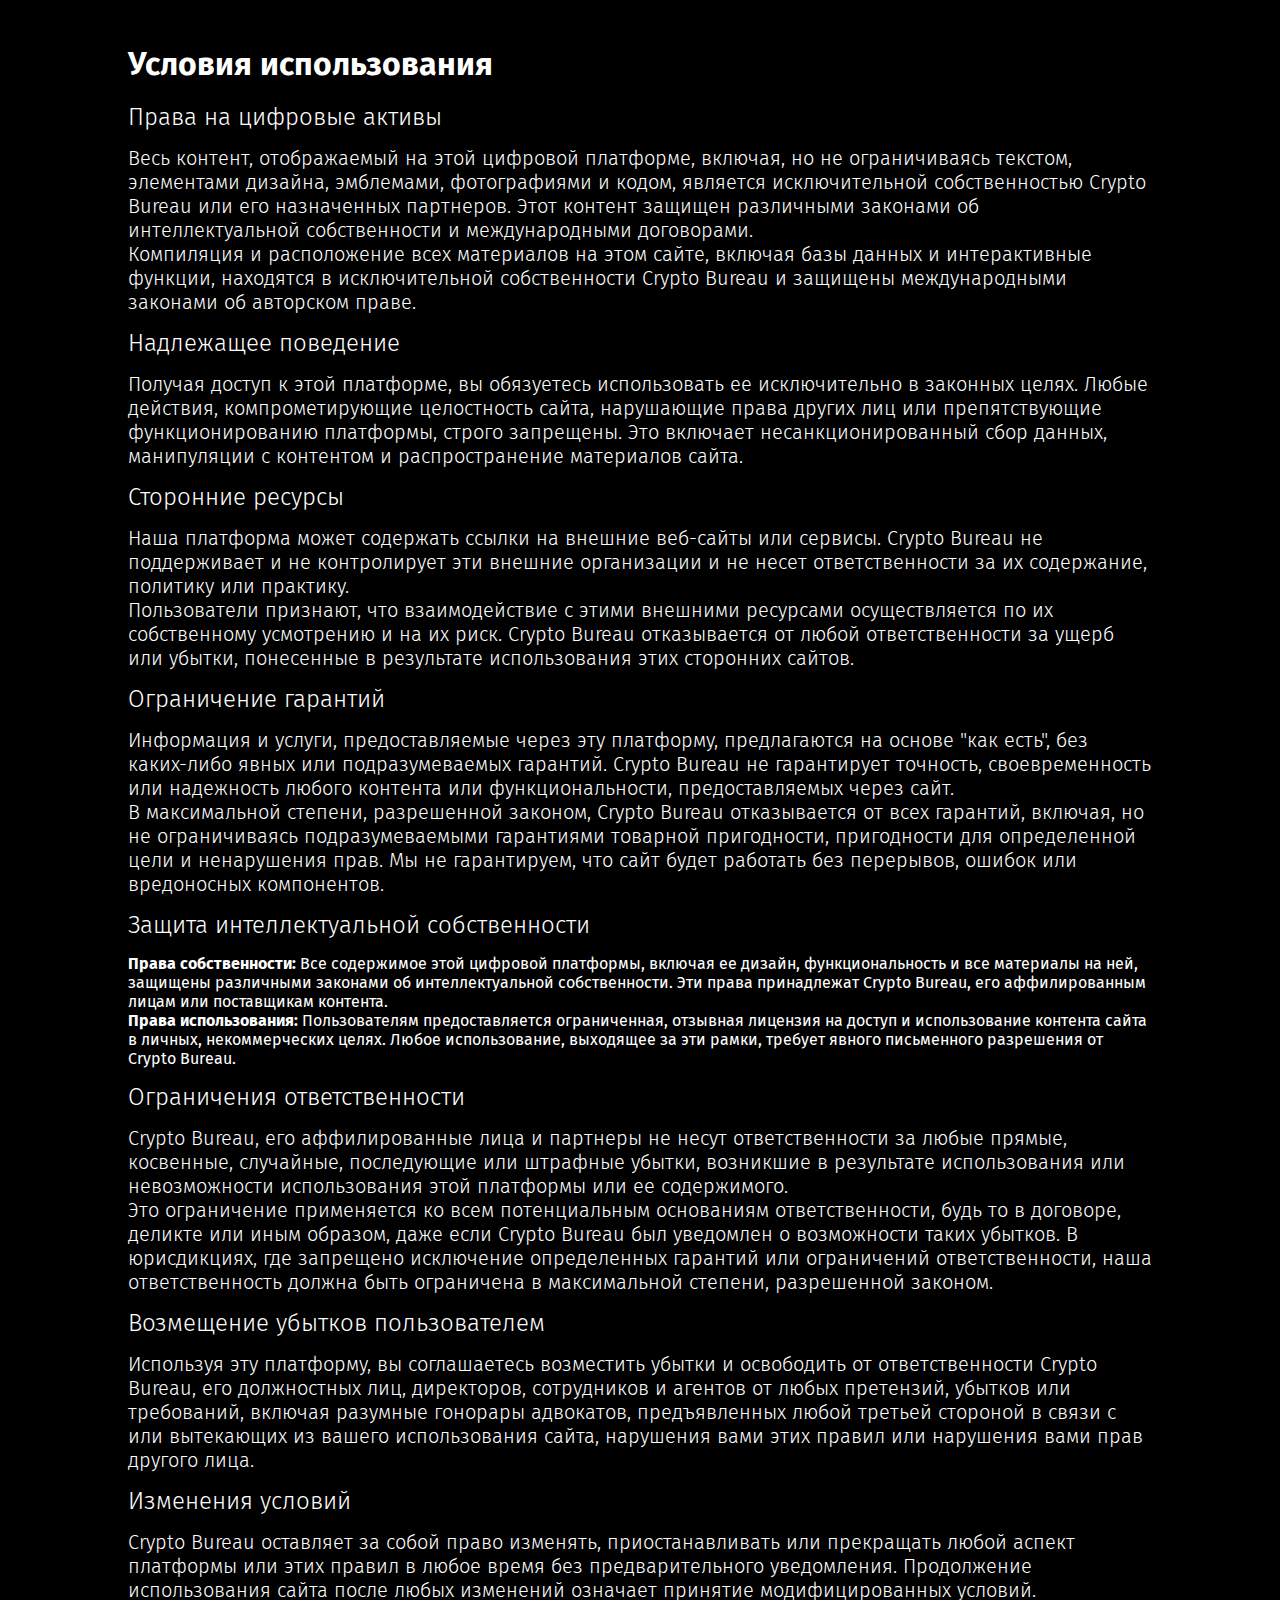
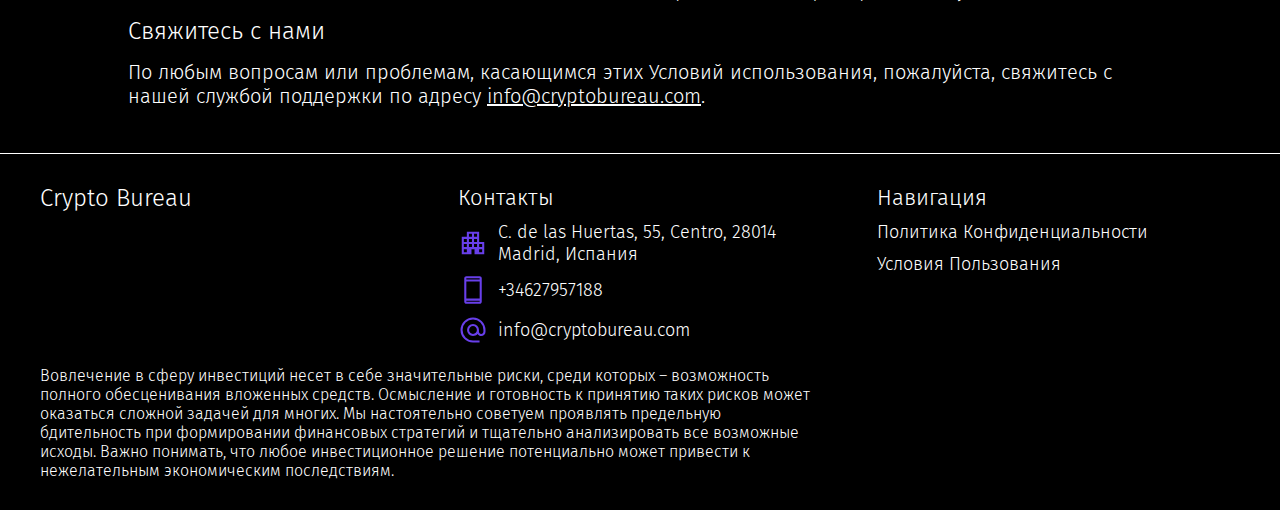
<file: terms.html>
<!DOCTYPE html>
<html lang="ru">
    <head>
        <meta charset="UTF-8">
        <meta name="viewport" content="width=device-width, initial-scale=1.0">
        <title>Crypto Bureau</title>
        <!-- Font -->
        <link rel="preconnect" href="https://fonts.googleapis.com">
        <link rel="preconnect" href="https://fonts.gstatic.com" crossorigin>
        <link href="https://fonts.googleapis.com/css2?family=Fira+Sans:ital,wght@0,100;0,200;0,300;0,400;0,500;0,600;0,700;0,800;0,900;1,100;1,200;1,300;1,400;1,500;1,600;1,700;1,800;1,900&display=swap" rel="stylesheet">
        
        <!-- Main CSS -->
        <link rel="stylesheet" href="css/style.css">
    </head>
<body>
    <main>
        <article class="container primary-section">
            <div class="content-block" style="padding: 25px 0px;">
                <h1 class="main-heading">Условия использования</h1>
                <h3 style="text-align: left;">Права на цифровые активы</h3>
                <p>Весь контент, отображаемый на этой цифровой платформе, включая, но не ограничиваясь текстом, элементами дизайна, эмблемами, фотографиями и кодом, является исключительной собственностью Crypto Bureau или его назначенных партнеров. Этот контент защищен различными законами об интеллектуальной собственности и международными договорами.</p>
                <p>Компиляция и расположение всех материалов на этом сайте, включая базы данных и интерактивные функции, находятся в исключительной собственности Crypto Bureau и защищены международными законами об авторском праве.</p>
                <h3 style="text-align: left;">Надлежащее поведение</h3>
                <p>Получая доступ к этой платформе, вы обязуетесь использовать ее исключительно в законных целях. Любые действия, компрометирующие целостность сайта, нарушающие права других лиц или препятствующие функционированию платформы, строго запрещены. Это включает несанкционированный сбор данных, манипуляции с контентом и распространение материалов сайта.</p>
                <h3 style="text-align: left;" id="external-connections">Сторонние ресурсы</h3>
                <p>Наша платформа может содержать ссылки на внешние веб-сайты или сервисы. Crypto Bureau не поддерживает и не контролирует эти внешние организации и не несет ответственности за их содержание, политику или практику.</p>
                <p>Пользователи признают, что взаимодействие с этими внешними ресурсами осуществляется по их собственному усмотрению и на их риск. Crypto Bureau отказывается от любой ответственности за ущерб или убытки, понесенные в результате использования этих сторонних сайтов.</p>
                <h3 style="text-align: left;">Ограничение гарантий</h3>
                <p>Информация и услуги, предоставляемые через эту платформу, предлагаются на основе "как есть", без каких-либо явных или подразумеваемых гарантий. Crypto Bureau не гарантирует точность, своевременность или надежность любого контента или функциональности, предоставляемых через сайт.</p>
                <p>В максимальной степени, разрешенной законом, Crypto Bureau отказывается от всех гарантий, включая, но не ограничиваясь подразумеваемыми гарантиями товарной пригодности, пригодности для определенной цели и ненарушения прав. Мы не гарантируем, что сайт будет работать без перерывов, ошибок или вредоносных компонентов.</p>
                <h3 style="text-align: left;">Защита интеллектуальной собственности</h3>
                <ul>
                    <li><strong>Права собственности:</strong> Все содержимое этой цифровой платформы, включая ее дизайн, функциональность и все материалы на ней, защищены различными законами об интеллектуальной собственности. Эти права принадлежат Crypto Bureau, его аффилированным лицам или поставщикам контента.</li>
                    <li><strong>Права использования:</strong> Пользователям предоставляется ограниченная, отзывная лицензия на доступ и использование контента сайта в личных, некоммерческих целях. Любое использование, выходящее за эти рамки, требует явного письменного разрешения от Crypto Bureau.</li>
                </ul>
                <h3 style="text-align: left;">Ограничения ответственности</h3>
                <p>Crypto Bureau, его аффилированные лица и партнеры не несут ответственности за любые прямые, косвенные, случайные, последующие или штрафные убытки, возникшие в результате использования или невозможности использования этой платформы или ее содержимого.</p>
                <p>Это ограничение применяется ко всем потенциальным основаниям ответственности, будь то в договоре, деликте или иным образом, даже если Crypto Bureau был уведомлен о возможности таких убытков. В юрисдикциях, где запрещено исключение определенных гарантий или ограничений ответственности, наша ответственность должна быть ограничена в максимальной степени, разрешенной законом.</p>
                <h3 style="text-align: left;">Возмещение убытков пользователем</h3>
                <p>Используя эту платформу, вы соглашаетесь возместить убытки и освободить от ответственности Crypto Bureau, его должностных лиц, директоров, сотрудников и агентов от любых претензий, убытков или требований, включая разумные гонорары адвокатов, предъявленных любой третьей стороной в связи с или вытекающих из вашего использования сайта, нарушения вами этих правил или нарушения вами прав другого лица.</p>
                <h3 style="text-align: left;">Изменения условий</h3>
                <p>Crypto Bureau оставляет за собой право изменять, приостанавливать или прекращать любой аспект платформы или этих правил в любое время без предварительного уведомления. Продолжение использования сайта после любых изменений означает принятие модифицированных условий.</p>
                <h3 style="text-align: left;" id="contact-information">Свяжитесь с нами</h3>
                <p>По любым вопросам или проблемам, касающимся этих Условий использования, пожалуйста, свяжитесь с нашей службой поддержки по адресу <a href="mailto:info@cryptobureau.com" style="color: #fff;">info@cryptobureau.com</a>.</p>
            </div>
        </article>
    </main>
    <footer>
        <div class="footer-wrapper">
            <div class="footer-item">
                <h3>Crypto Bureau
                </h3>
            </div>
            <div class="footer-item">
                <h4>Контакты</h4>
                <div class="footer-contacts-wrapper">
                    <a href="https://maps.app.goo.gl/DUvqPt8jyqcpix4PA" class="footer-link">
                        <svg xmlns="http://www.w3.org/2000/svg" height="40px" viewBox="0 -960 960 960" width="40px" fill="#e3e3e3"><path d="M120-120v-556.67h163.33V-840h393.34v326.67H840V-120H528.67v-163.33h-97.34V-120H120Zm66.67-66.67h96.66v-96.66h-96.66v96.66Zm0-163.33h96.66v-96.67h-96.66V-350Zm0-163.33h96.66V-610h-96.66v96.67ZM350-350h96.67v-96.67H350V-350Zm0-163.33h96.67V-610H350v96.67Zm0-163.34h96.67v-96.66H350v96.66ZM513.33-350H610v-96.67h-96.67V-350Zm0-163.33H610V-610h-96.67v96.67Zm0-163.34H610v-96.66h-96.67v96.66Zm163.34 490h96.66v-96.66h-96.66v96.66Zm0-163.33h96.66v-96.67h-96.66V-350Z"/></svg>
                        C. de las Huertas, 55, Centro, 28014 Madrid, Испания
                    </a>
                    <a href="tel:+34627957188" class="footer-link">
                        <svg xmlns="http://www.w3.org/2000/svg" height="40px" viewBox="0 -960 960 960" width="40px" fill="#e3e3e3"><path d="M266.67-40q-27 0-46.84-19.83Q200-79.67 200-106.67v-746.66q0-27 19.83-46.84Q239.67-920 266.67-920h426.66q27 0 46.84 19.83Q760-880.33 760-853.33v746.66q0 27-19.83 46.84Q720.33-40 693.33-40H266.67Zm0-100v33.33h426.66V-140H266.67Zm0-66.67h426.66v-546.66H266.67v546.66Zm0-613.33h426.66v-33.33H266.67V-820Zm0 0v-33.33V-820Zm0 680v33.33V-140Z"/></svg>
                        +34627957188
                    </a>
                    <a href="mailto:info@cryptobureau.com" class="footer-link">
                        <svg xmlns="http://www.w3.org/2000/svg" height="40px" viewBox="0 -960 960 960" width="40px" fill="#e3e3e3"><path d="M480-80q-83 0-156-31.5T197-197q-54-54-85.5-127T80-480q0-83 31.5-156T197-763q54-54 127-85.5T480-880q83 0 156 31.5T763-763q54 54 85.5 127T880-480v54.67q0 57-39.73 96.5t-97.6 39.5q-35.72 0-67.36-16.67t-49.98-47.33q-27 32.33-65.22 48.16-38.22 15.84-80.11 15.84-79.4 0-135.37-55.5-55.96-55.5-55.96-135.18t55.96-135.83Q400.6-672 480-672t135.37 56.16q55.96 56.16 55.96 135.84v54.67q0 29.07 20.67 49.2Q712.67-356 742.33-356q29.67 0 50.34-20.13 20.66-20.13 20.66-49.2V-480q0-139.58-96.87-236.46-96.88-96.87-236.46-96.87t-236.46 96.87Q146.67-619.58 146.67-480t96.87 236.46q96.88 96.87 236.46 96.87h209.33V-80H480Zm.04-276q51.96 0 88.29-36.17 36.34-36.16 36.34-87.83 0-52.67-36.38-89-36.37-36.33-88.33-36.33T391.67-569q-36.34 36.33-36.34 89 0 51.67 36.38 87.83Q428.08-356 480.04-356Z"/></svg>
                        info@cryptobureau.com</a>
                </div>
            </div>
            <div class="footer-item">
                    <h4>Навигация</h4>
                    <a href="privacy.html" class="footer-link">Политика Конфиденциальности</a>
                    <a href="terms.html" class="footer-link">Условия Пользования</a>
            </div>
            <div class="footer-item">
                    <p>Вовлечение в сферу инвестиций несет в себе значительные риски, среди которых – возможность полного обесценивания вложенных средств. Осмысление и готовность к принятию таких рисков может оказаться сложной задачей для многих. Мы настоятельно советуем проявлять предельную бдительность при формировании финансовых стратегий и тщательно анализировать все возможные исходы. Важно понимать, что любое инвестиционное решение потенциально может привести к нежелательным экономическим последствиям.</p>
            </div>
        </div>
    </footer>
</body>
</html>
</file>
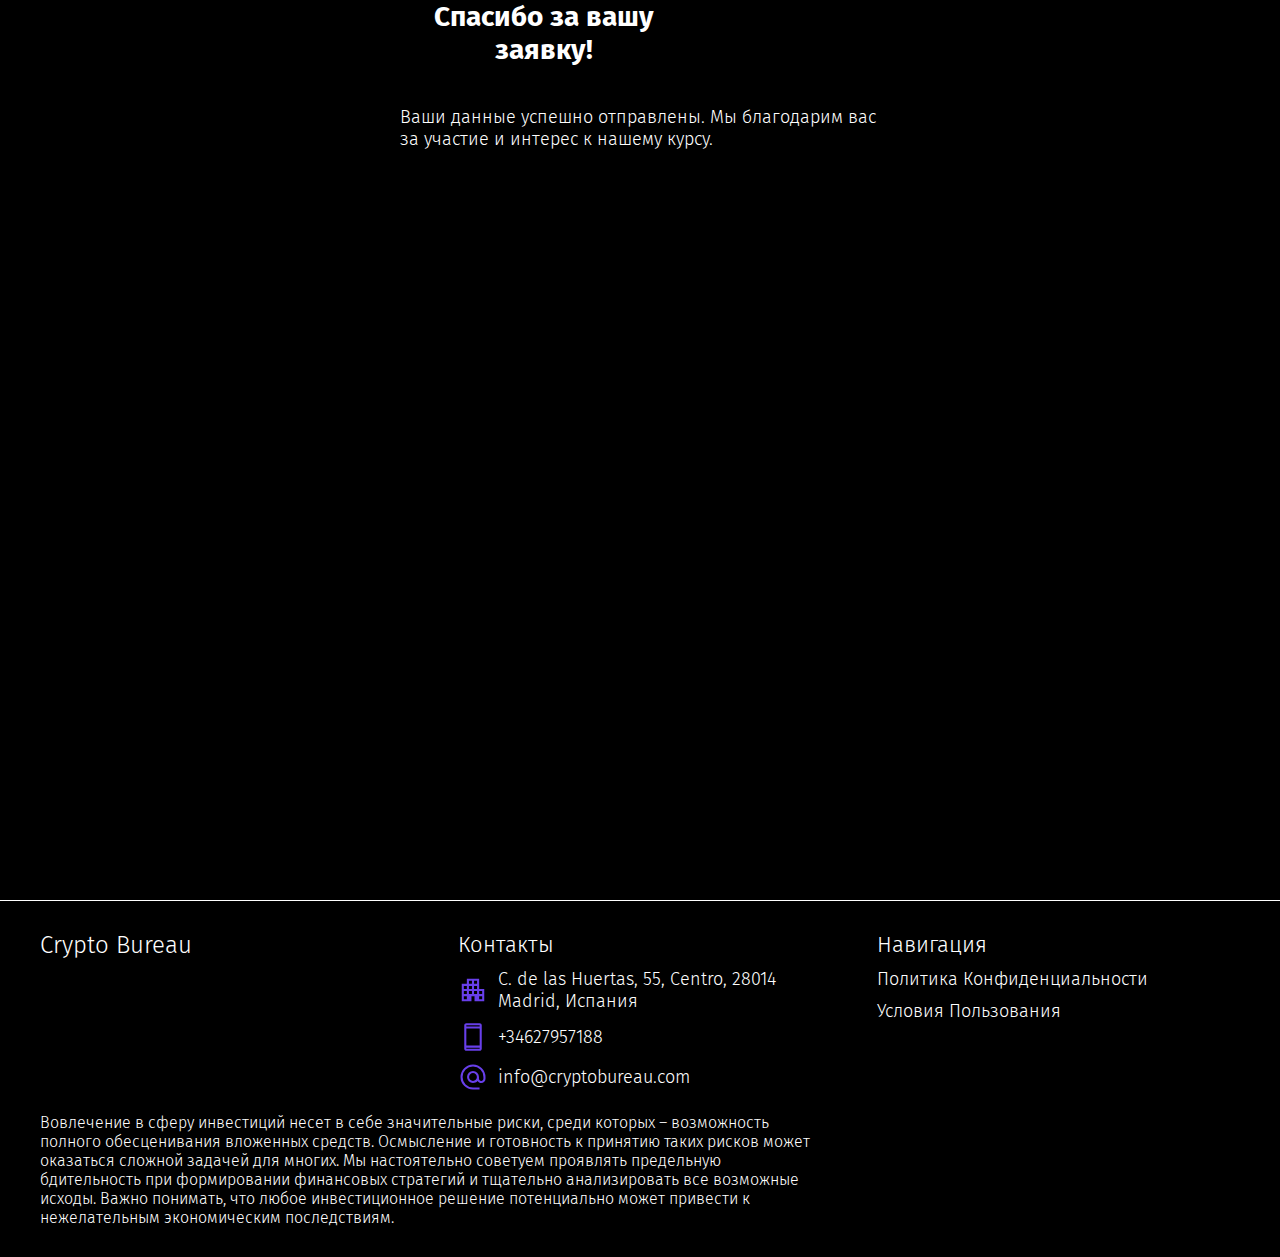
<file: thankyou.html>
<!DOCTYPE html>
<html lang="ru">
    <head>
        <meta charset="UTF-8">
        <meta name="viewport" content="width=device-width, initial-scale=1.0">
        <title>Crypto Bureau</title>
        <!-- Font -->
        <link rel="preconnect" href="https://fonts.googleapis.com">
        <link rel="preconnect" href="https://fonts.gstatic.com" crossorigin>
        <link href="https://fonts.googleapis.com/css2?family=Fira+Sans:ital,wght@0,100;0,200;0,300;0,400;0,500;0,600;0,700;0,800;0,900;1,100;1,200;1,300;1,400;1,500;1,600;1,700;1,800;1,900&display=swap" rel="stylesheet">
        
        <!-- Main CSS -->
        <link rel="stylesheet" href="css/style.css">
    </head>
<body>
    <div class="thank-you bg-img">
        <div class="all-text-wrapper">
            <div class="text-wrapper">
                <h2>Спасибо за вашу заявку!</h2>
                <p>Ваши данные успешно отправлены. Мы благодарим вас за участие и интерес к нашему курсу.
            
                </p>

            </div>
        </div>
        
    </div>
    <footer>
        <div class="footer-wrapper">
            <div class="footer-item">
                <h3>Crypto Bureau
                </h3>
            </div>
            <div class="footer-item">
                <h4>Контакты</h4>
                <div class="footer-contacts-wrapper">
                    <a href="https://maps.app.goo.gl/DUvqPt8jyqcpix4PA" class="footer-link">
                        <svg xmlns="http://www.w3.org/2000/svg" height="40px" viewBox="0 -960 960 960" width="40px" fill="#e3e3e3"><path d="M120-120v-556.67h163.33V-840h393.34v326.67H840V-120H528.67v-163.33h-97.34V-120H120Zm66.67-66.67h96.66v-96.66h-96.66v96.66Zm0-163.33h96.66v-96.67h-96.66V-350Zm0-163.33h96.66V-610h-96.66v96.67ZM350-350h96.67v-96.67H350V-350Zm0-163.33h96.67V-610H350v96.67Zm0-163.34h96.67v-96.66H350v96.66ZM513.33-350H610v-96.67h-96.67V-350Zm0-163.33H610V-610h-96.67v96.67Zm0-163.34H610v-96.66h-96.67v96.66Zm163.34 490h96.66v-96.66h-96.66v96.66Zm0-163.33h96.66v-96.67h-96.66V-350Z"/></svg>
                        C. de las Huertas, 55, Centro, 28014 Madrid, Испания
                    </a>
                    <a href="tel:+34627957188" class="footer-link">
                        <svg xmlns="http://www.w3.org/2000/svg" height="40px" viewBox="0 -960 960 960" width="40px" fill="#e3e3e3"><path d="M266.67-40q-27 0-46.84-19.83Q200-79.67 200-106.67v-746.66q0-27 19.83-46.84Q239.67-920 266.67-920h426.66q27 0 46.84 19.83Q760-880.33 760-853.33v746.66q0 27-19.83 46.84Q720.33-40 693.33-40H266.67Zm0-100v33.33h426.66V-140H266.67Zm0-66.67h426.66v-546.66H266.67v546.66Zm0-613.33h426.66v-33.33H266.67V-820Zm0 0v-33.33V-820Zm0 680v33.33V-140Z"/></svg>
                        +34627957188
                    </a>
                    <a href="mailto:info@cryptobureau.com" class="footer-link">
                        <svg xmlns="http://www.w3.org/2000/svg" height="40px" viewBox="0 -960 960 960" width="40px" fill="#e3e3e3"><path d="M480-80q-83 0-156-31.5T197-197q-54-54-85.5-127T80-480q0-83 31.5-156T197-763q54-54 127-85.5T480-880q83 0 156 31.5T763-763q54 54 85.5 127T880-480v54.67q0 57-39.73 96.5t-97.6 39.5q-35.72 0-67.36-16.67t-49.98-47.33q-27 32.33-65.22 48.16-38.22 15.84-80.11 15.84-79.4 0-135.37-55.5-55.96-55.5-55.96-135.18t55.96-135.83Q400.6-672 480-672t135.37 56.16q55.96 56.16 55.96 135.84v54.67q0 29.07 20.67 49.2Q712.67-356 742.33-356q29.67 0 50.34-20.13 20.66-20.13 20.66-49.2V-480q0-139.58-96.87-236.46-96.88-96.87-236.46-96.87t-236.46 96.87Q146.67-619.58 146.67-480t96.87 236.46q96.88 96.87 236.46 96.87h209.33V-80H480Zm.04-276q51.96 0 88.29-36.17 36.34-36.16 36.34-87.83 0-52.67-36.38-89-36.37-36.33-88.33-36.33T391.67-569q-36.34 36.33-36.34 89 0 51.67 36.38 87.83Q428.08-356 480.04-356Z"/></svg>
                        info@cryptobureau.com</a>
                </div>
            </div>
            <div class="footer-item">
                    <h4>Навигация</h4>
                    <a href="privacy.html" class="footer-link">Политика Конфиденциальности</a>
                    <a href="terms.html" class="footer-link">Условия Пользования</a>
            </div>
            <div class="footer-item">
                    <p>Вовлечение в сферу инвестиций несет в себе значительные риски, среди которых – возможность полного обесценивания вложенных средств. Осмысление и готовность к принятию таких рисков может оказаться сложной задачей для многих. Мы настоятельно советуем проявлять предельную бдительность при формировании финансовых стратегий и тщательно анализировать все возможные исходы. Важно понимать, что любое инвестиционное решение потенциально может привести к нежелательным экономическим последствиям.</p>
            </div>
        </div>
    </footer>
</body>
</html>
</file>
<file: css/style.css>
:root{
    --bg-color: #000000;
    --btn-color: #F5F7F8;
    --btn-color-hover: #FF2BD0;
    --text-color: #FFFFFF;
    --main-btn-color: #495E57;
    --main-btn-text-color: #333333;
}
*{
    margin: 0;
}
body {
    font-family: "Fira Sans", sans-serif;
    margin: 0;
    padding: 0;
    display: flex;
    flex-direction: column;
    background: #000;  
}
h2{
    font-size: 28px;
    color: var(--text-color);
    max-width: 60%;
}
h3{
    font-size: 24px;
    color: var(--text-color);
    font-weight: 300;
}
h4{
    font-size: 22px;
    color: var(--text-color);
    font-weight: 300;
}
p{
    color: var(--text-color);
    font-size: 20px;
    font-weight: 300;
    text-align: center;
}
.paragraph-big{    
    font-size: 45px;
    font-weight: 300;
    line-height: 50px;
    letter-spacing: -1.62px;
    text-transform: uppercase;
    color: var(--text-color);
}
.paragraph{
    color: var(--text-color);
    line-height: 125%;
}
.center-align{
    display: flex;
    align-items: center;
    justify-content: center;
    margin-left: auto;
    margin-right: auto;
    width: 80vw;
    gap: 3vw;
}
.column{
    flex-direction: column;
}
.all-text-wrapper{
    display: flex;
    flex-direction: column;
    align-items: flex-start;
    gap: 3.667vw;
    max-width: 80%;
    height: 100%;
    justify-content: space-between;
}
.all-text-wrapper .paragraph{
    max-width: 90%;
}
.slider {
    flex: 1;
    display: flex;
    overflow: hidden;
    position: relative;
    min-height: 100vh;
}

.slide {
    min-width: 100%;
    height: 100vh;
    display: none;
    flex: 1;
    align-items: center;
    justify-content: center;
    flex-direction: column;
    text-align: center;
    transition: transform 0.6s ease-in-out;
    position: absolute;
    top: 0;
    left: 0;
}
.slide.active {
    display: flex;
    transform: translateY(0);
    gap: 90px;
}
.slide.bg-img{
    background: #000;
    margin-bottom: 30px;
}
.slide.prev {
    transform: translateY(-100%);
}

.slide.next {
    transform: translateY(100%);
}
ul {
    list-style: none;
    padding: 0;
    display: grid;
    gap: 20px;
    grid-template-columns: 1fr 1fr;
    align-items: center;
    justify-content: center;
    width: 50%;
}
li{
    width: 100%;
    display: flex;
    align-items: center;
    justify-content: center;
    height: 100%;
}
button {
    padding: 10px 20px;
    font-size: 16px;
    cursor: pointer;
    background: transparent;
    transition: all 0.3s ease;
    font-weight: 300;
    color: var(--text-color);
    position: relative;
    border: 1px solid #fff;
}

.start-quiz {
    font-size: 22px;
    text-transform: uppercase;
    cursor: pointer;
    position: relative;
    overflow: hidden;
    min-width: 225px;
    display: flex;
    align-items: center;
    justify-content: center;
    gap: 10px;
    padding: 16px 32px;
    border-radius: 15px;
    background: #683fea;
    border: 1px solid rgba(255, 255, 255, 0.14);
    box-shadow: 0px 0.871px 0px 0px rgba(255, 255, 255, 0.4) inset, 0px -2.613px 0px 0px rgba(0, 0, 0, 0.2) inset, 0px 0px 0px 3.484px rgba(255, 255, 255, 0.07);
    backdrop-filter: blur(16px);
}
.start-quiz.is-blicked::after{
    content: "";
    width: 100%;
    height: 100%;
    background-image: unset;
    background-color: #000;
    position: absolute;
    z-index: -1;
    left: 10px;
    top: 10px;
    -webkit-transition: all 0.3s ease-out;
    transition: all 0.3s ease-out;
}
.start-quiz.is-blicked::after{
    content: "";
    position: absolute;
    top: 0;
    bottom: 0;
    height: 100%;
    background: linear-gradient(90deg, hsla(0, 0%, 100%, .1) 10%, hsla(0, 0%, 100%, .2) 20%, hsla(0, 0%, 100%, .6));
    width: 20px;
    -webkit-transform: skewX(-45deg);
    transform: skewX(-45deg);
    left: -20%;
    -webkit-transition: all .6s ease;
    transition: all .6s ease;
    -webkit-animation-name: blick;
    animation-name: blick;
    -webkit-animation-duration: 6s;
    animation-duration: 6s;
    -webkit-animation-iteration-count: infinite;
    animation-iteration-count: infinite;
}
@keyframes blick {
    15%, 100% {
        left: 110%;
    }
}
.button-answer{
    font-size: 18px;
    padding: 15px 25px;
    border-radius: 15px;
    width: 100%;
    height: 100%;
    cursor: pointer;
    font-weight: 300;
    -webkit-box-shadow: 0px 4px 15px 1px rgba(133, 99, 245,1);
    -moz-box-shadow: 0px 4px 15px 1px rgba(133, 99, 245,1);
    box-shadow: 0px 4px 15px 1px rgba(133, 99, 245,1);
}
.button-answer:hover, form button:hover, .start-quiz:hover{
    background: #683fea;
    box-shadow: 0px 1px 0px 0px rgba(255, 255, 255, 0.4) inset, 0px -3px 0px 0px rgba(0, 0, 0, 0.2) inset, 0px 0px 0px 4px rgba(255, 255, 255, 0.07), 0px 0px 180px 0px #9917ff;
}
.form-button{
    background: #683fea;
}
footer {
    background-color: #000;
    color: white;
    padding: 10px 0;
    border-top: 1px solid #fff;
}
.footer-wrapper{
    display: grid;
    grid-template-columns: repeat(3,1fr);
    grid-auto-rows: auto;
    gap: 1.667vw 4.333vw;
    padding: 20px 40px;
}
.footer-wrapper p{
    text-align: left;
    font-size: 16px;
}
.footer-wrapper .footer-item:last-of-type{
    grid-column: 1/3;
}
.footer-item{
    display: flex;
    flex-direction: column;
    gap: 10px;
    align-items: flex-start;
}
.footer-link{
    display: flex;
    align-items: center;
    cursor: pointer;
    gap: 10px;
    font-size: 18px;
    color:#fff;
    text-decoration: none;
    font-weight: 300;
    transition: color .06s ease-in-out;
}
.footer-link svg{
    flex: 0 0 auto;
    width: 30px;
    height: 30px;
    fill: #683fea;
}
.footer-link:hover{
    color:var(--btn-color-hover);
}
.footer-contacts-wrapper{
    display: flex;
    flex-direction: column;
    gap: 10px;
    align-items: flex-start;
}
.status-bar {
    width: 100%;
    height: 5px;
    background-color: #929ca0;
    position: relative;
}

.progress {
    height: 100%;
    background-color: #683fea;
    width: 0;
    transition: width 0.6s ease-in-out;
}
.result-container {
    display: flex;
    justify-content: center;
    align-items: center;
    width: 80%;
    gap: 20px;
    margin: auto;
}
.form-container{
    display: flex;
    flex-direction: column;
    gap: 50px;
    width: 48%;
}
form {
    display: flex;
    flex-direction: column;
    gap: 10px;
}

form label {
    color: var(--text-color);
    font-size: 18px;
    font-weight: 300;
    text-align: left;
}

form input, select, textarea {
    margin: 10px 0;
    padding: 10px;
    font-size: 18px;
}
input[type=text], input[type=email], input[type=tel], select, textarea{
    background-color: #c1b0fa;
    color: #000;
}
::placeholder{
    color: #000;
    opacity: .7;
}
::selection{
    border-bottom: 1px solid var(--btn-color-hover);
    background-color: transparent;
    color: #000;
}
form button {
    font-size: 18px;
    margin-top: 50px;
}
article{
    padding: 20px;
    width: 80%;
    margin: auto;
}
article p {
    text-align: left;
}
article ul{
    display: block;
    width: 100%;
}
article li{
    color: var(--text-color);
    display: block;
}
article h1{
    color: var(--text-color);
}
.cookie-banner {
    position: fixed;
    color: var(--text-color);
    text-align: center;
    z-index: 1000;
    bottom: 0;
    right: 0;
}
.cookie-button-wrapper{
    display: flex;
    gap: 15px;
    align-items: flex-start;
}
.cookie-button {
    border: 1px solid #0d8c6c;
    background-color: #0d8c6c;
    border-radius: 10px;
    justify-content: center;
    align-items: center;
    width: 250px;
    padding: 10px 22px;
    font-size: 16px;
    font-weight: 400;
    line-height: 20px;
    transition: all .3s;
    display: flex;
    text-transform: uppercase;
    color: #fff;
}
.transparent-button{
    background:transparent;
    color:#000;
}
.cookie-button:hover {
    background-color: #000;
    color: #fff; }
  
.cookies-banner {
    grid-row-gap: 0px;
    border: 2px solid #000;
    background-color: var(--text-color);
    border-radius: 15px;
    flex-direction: column;
    width: 700px;
    height: auto;
    margin-left: 25px;
    margin-right: 25px;
    padding: 25px;
    display: flex; }
  
.text-x {
    display: flex;
    margin-bottom: 20px;
    gap: 12px; }
.text-banner{
    color: #000;
    font-size: 16px;
    line-height: 20px;
    text-align: left;
}
.x-icon{
    width: 24px;
    height: 24px;
    cursor: pointer;
}
.thank-you {
    display: flex;
    flex-direction: column;
    align-items: center;
    justify-content: center;
    height: 100vh;
    text-align: center;
}

.thank-you h2 {
    margin-bottom: 20px;
}

.thank-you p {
    font-size: 18px;
}
.title-wrapper h3{
    margin-bottom: 10px;
    font-size: 24px;
    font-weight: 500;
}
.slide-wrapper{
    display: flex;
    gap: 10px;
    align-items: center;
    justify-content: center;
}
.quiz-tag{
    display: flex;
    width: fit-content;
    align-items: center;
    justify-content: center;
    padding: 5px 10px;
    border: 1px solid var(--btn-color-hover);
    background-color: #0d8c6c;
    border-radius: 15px;
    gap: 5px;
}
.quiz-tag .quiz-icon{
    width: 16px;
    height: 16px;
}
.quiz-tag .quiz-icon svg{
    width: 100%;
    height: 100%;
}
.quiz-tag .quiz-text{
    font-size: 16px;
    color: var(--text-color);
    font-weight: 200;
}
.navigation-buttons {
    display: flex;
    justify-content: space-between;
    width: 80%;
    margin: 20px auto;
    gap: 20px;
}

.nav-button {
    padding: 10px;
    font-size: 18px;
    background-color: #fff;
    color: #000;
    cursor: pointer;
    transition: background-color 0.3s;
    text-transform: uppercase;
    font-size: 16px;
}

.text-wrapper{
    display: flex;
    flex-direction: column;
    align-items: center;
    gap: 20px;
}
.text-wrapper p{
    text-align: center;
}
article{
    word-break: break-word;
}
article h3{
    margin: 15px 0;
}
article h1{
    margin-bottom: 20px;
}
article .paragraph-big{
    color: #fff;
    margin: 15px 0;
}
.form-container .paragraph{
    color: #fff;
    font-size: 18px;
}
.section-hidden{
    display: none;
}
.section{
    border-top: 1px solid #fff;
}
.section-wrapper{
    display: flex;
    gap: 3.6667vw;
    margin: 60px 0;

}
.blog-text-wrapper{
    display: flex;
    align-items: flex-start;
    gap: 30px;
    flex-direction: column;
    justify-content: space-between;

}
.blog-text-wrapper p{
    text-align: left;
}
.benefits-wrapper{
    display: grid;
    grid-template-columns: repeat(2,1fr);
    gap: 15px;
    grid-auto-rows: auto;
}
.benefits-item{
    display: flex;
    gap: 20px;
    padding: 10px;
    border: 1px solid #683fea;
    flex-direction: column;
    align-items: flex-start;
    transition: all .3s ease-in-out;
    border-radius: 15px;
}
.benefits-item p{
    color: var(--text-color);
    text-align: left;
}
.benefits-img{
    flex: none;
    display: flex;
    justify-content: center;
    align-items: center;
    border-radius: 100%;
    background: #683fea;
    width: 42px;
    height: 42px;
    color: #fff;
}
.blog-img{
    width: 300px;
    height: 400px;
    object-fit: cover;
    border-radius: 15px;
}
.testimonials-wrapper{
    display: grid;
    grid-template-columns: 1fr 1fr;
    gap: 20px;
    grid-auto-rows: auto;
}
.testimonials-item{
    display: flex;
    flex-direction: column;
    align-items: flex-start;
    gap: 20px;
    padding: 15px 25px;
    background: #683fea;
    border: 1px solid #000;
    border-radius: 15px;
    min-height: 300px;
}
.swiper-slide{
    border-radius: 15px;
}
.testimonials-img{
    width: 80px;
    height: 80px;
    
}
.testimonials-img .testimonial-img{
    width: 100%;
    height: 100%;
    object-fit: cover;
    border-radius: 100%
}
.testimonials-text{
    display: flex;
    align-items: center;
    flex-direction: column;
    gap: 15px;
}
.testimonials-item .paragraph, .testimonials-item.paragraph-big{
    text-align: left;
}
.testimonials-name{
    display: flex;
    align-items: center;
    gap: 10px;
}
.quiz-results{
    display: flex;
    flex-direction: column;
    gap: 10px;
}
#knowledgeLevel,#assetType{
    font-weight: 600;
}
.img-wrapper{
    display: grid;
    grid-template-columns: 1fr 1fr;
    gap: 10px;
    height: 100%;
}
.img-wrapper .hero-img{
    width: 250px;
    height: 100%;
    object-fit: cover;
}
.border-top-left{
    border-top-left-radius: 65px;
}
.border-bottom-right{
    border-bottom-right-radius: 65px;
}
.swiper{
    width: 100%;
    height: 100%;
    max-width: 80vw;
}
.swiper-slide{
    text-align: center;
    font-size: 18px;
    background: #fff;
    display: flex;
    justify-content: center;
    align-items: center;
}
.swiper-pagination-bullet-active{
    background: #fff;
}
@media (max-width: 768px) {
    .all-text-wrapper{
        max-width: 100%;
        align-items: center;
    }
    .paragraph-big{
        font-size: 36px;
        line-height: 42px;
    }
    .footer-wrapper{
        grid-template-columns: 1fr 1fr;
    }
    .footer-wrapper .footer-item:last-of-type{
        grid-column: 1/3;
    }
    ul{
        width: 70%;
    }
    .result-container{
        flex-direction: column;
}
    .form-container{
        width: 100%;
}
    .form-container{
        height: 100%;
    }
    .all-text-wrapper .paragraph{
        max-width: 90%;
    }
    ul{
        grid-template-columns: 1fr;
    }
    .benefits-wrapper{
        grid-template-columns: 1fr;
    }
    .testimonials-wrapper{
        grid-template-columns: 1fr;
    }
    .testimonials-item{
        padding: 25px;
    }
    .img-wrapper{
        display: none;
    }
    
}
    
@media (max-width: 478px) {
    .all-text-wrapper{
        gap: 7.668vw;
    }
    .paragraph-big{
        font-size: 40px;
        line-height: 46px;
    }
    .footer-wrapper{
        grid-template-columns: 1fr;
        gap: 4.667vw;
    }
    .footer-wrapper .footer-item:last-of-type{
        grid-column: 1/2;
    }
    h2{
        width: 90%;
        max-width: fit-content;
    }
    .button-answer{
        max-width: 100%;
        width: 100%;
    }
    ul{
        width: 85%;
    }
    .cookie-banner{
        position: fixed;
        bottom: 25px;
        right: auto;
        left: auto;
        margin-left: auto;
        margin-right: auto;
        width: 100vw;
        z-index: 2000;
    }
    .cookies-banner{
        margin-left: auto;
        margin-right: auto;
        width: 250px;
    }
    .slide.active{
        gap: 50px;
    }
    .text-banner{
        margin-bottom: 0;
    }
    .text-x{
        flex-direction: row;
        gap: 8px;
    }
    .x-icon{
        width: 28px;
        max-width: 28px;
    }  
    .all-text-wrapper .paragraph{
        max-width: 100%;
    }
    .start-quiz{
        padding: 10px 25px;
    }
    .form-container{
        gap: 35px;
    }
    .cookie-button{
        width: 100%;
    }
}
@media (min-width: 769px){
    .all-text-wrapper{
        max-width: 480px;
    }
    .text-wrapper{
        align-items: flex-start;
    }
    .text-wrapper p{
        text-align: left;
    }
}
@media (max-width: 991px){
    .center-align{
        flex-direction: column;
    }
    .section-wrapper{
        flex-direction: column;
    }
    .blog-img{
        width: 100%;
        order: 1;
    }
    .cookies-banner{
        width: 250px;
    }
    .cookie-button{
        width: 100%;
    }
    .cookie-button-wrapper{
        flex-direction: column;
    }
}
</file>
